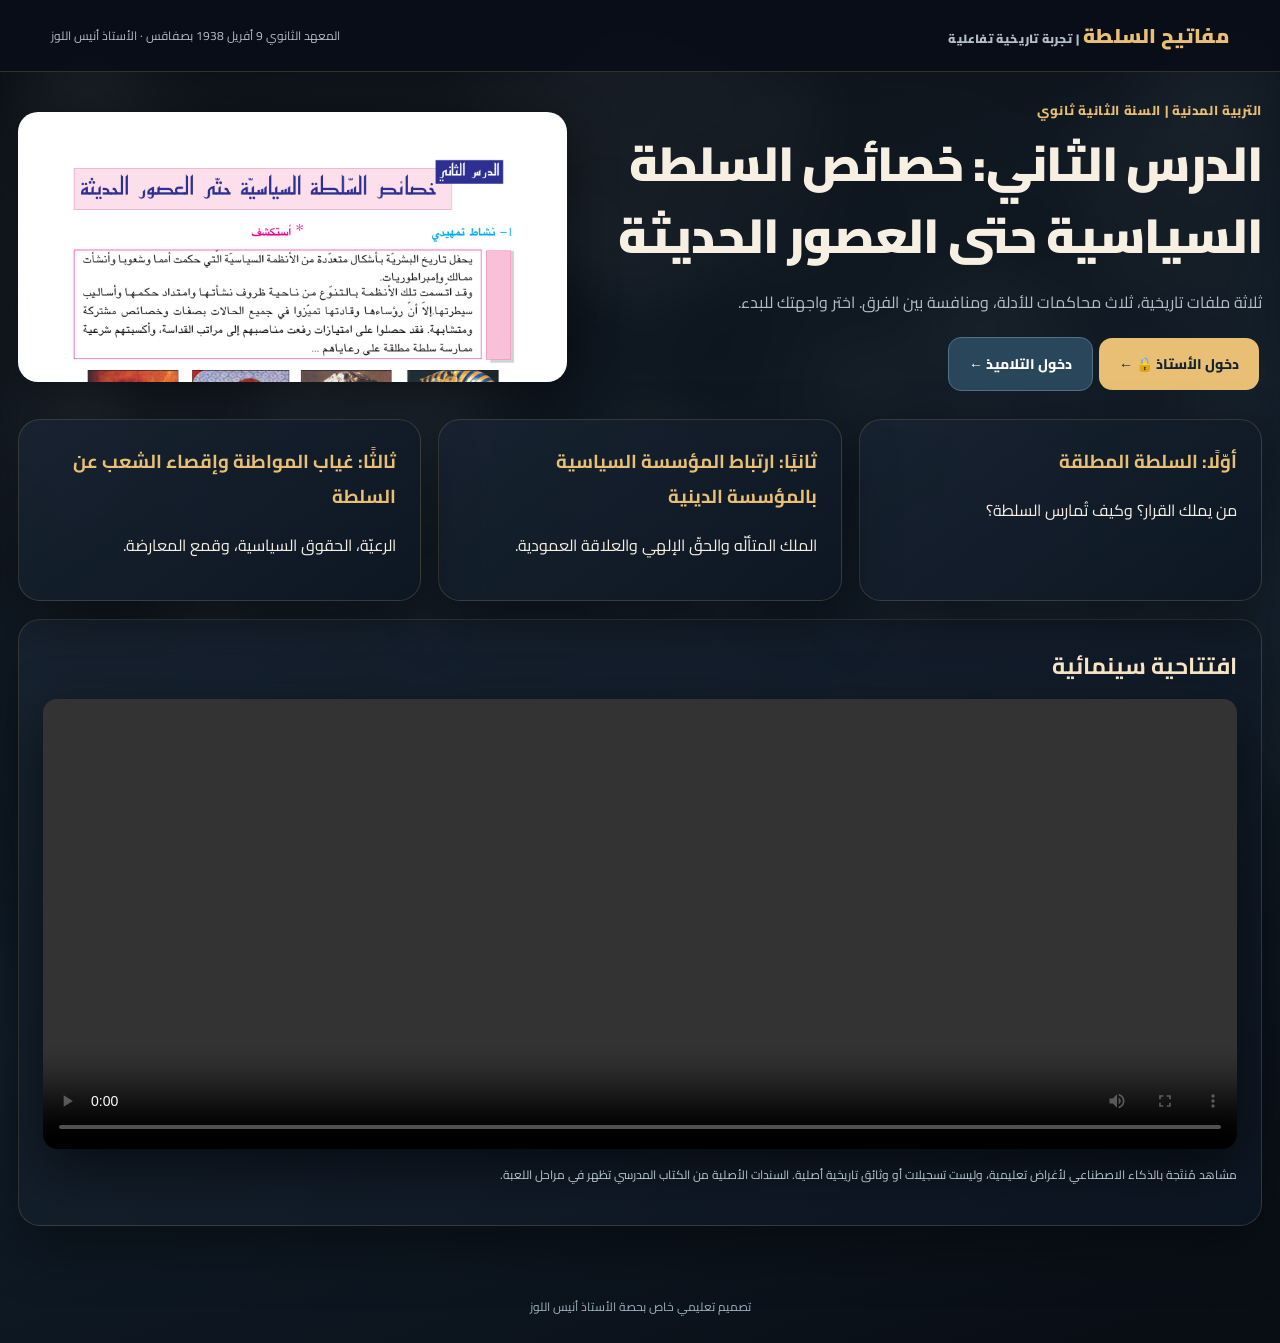
<file: index.html>
<!doctype html><html lang="ar" dir="rtl"><head><meta charset="utf-8"><meta name="viewport" content="width=device-width,initial-scale=1"><link rel="stylesheet" href="style.css"><title>الدرس الثاني: خصائص السلطة السياسية حتى العصور الحديثة</title></head><body><header><div class="brand">مفاتيح السلطة <span class="sub">| تجربة تاريخية تفاعلية</span></div><div class="sub">المعهد الثانوي 9 أفريل 1938 بصفاقس · الأستاذ أنيس اللوز</div></header><main class="container"><div class="hero"><div><div class="eyebrow">التربية المدنية | السنة الثانية ثانوي</div><h1>الدرس الثاني: خصائص السلطة السياسية حتى العصور الحديثة</h1><p>ثلاثة ملفات تاريخية، ثلاث محاكمات للأدلة، ومنافسة بين الفرق. اختر واجهتك للبدء.</p><a class="btn" href="teacher.html">دخول الأستاذ 🔒 ←</a><a class="btn alt" href="student.html">دخول التلاميذ ←</a></div><img src="assets/textbook_15.png" alt="صفحة من الكتاب المدرسي" style="object-position:top"></div><div class="grid three"><section class="panel"><h3>أوّلًا: السلطة المطلقة</h3><p>من يملك القرار؟ وكيف تُمارس السلطة؟</p></section><section class="panel"><h3>ثانيًا: ارتباط المؤسسة السياسية بالمؤسسة الدينية</h3><p>الملك المتألّه والحقّ الإلهي والعلاقة العمودية.</p></section><section class="panel"><h3>ثالثًا: غياب المواطنة وإقصاء الشعب عن السلطة</h3><p>الرعيّة، الحقوق السياسية، وقمع المعارضة.</p></section></div><section class="panel"><h2>افتتاحية سينمائية</h2><video class="video" controls preload="metadata" src="assets/intro.mp4"></video><p class="caption">مشاهد مُنتَجة بالذكاء الاصطناعي لأغراض تعليمية، وليست تسجيلات أو وثائق تاريخية أصلية. السندات الأصلية من الكتاب المدرسي تظهر في مراحل اللعبة.</p></section></main><footer class="footer">تصميم تعليمي خاص بحصة الأستاذ أنيس اللوز</footer></body></html>
</file>
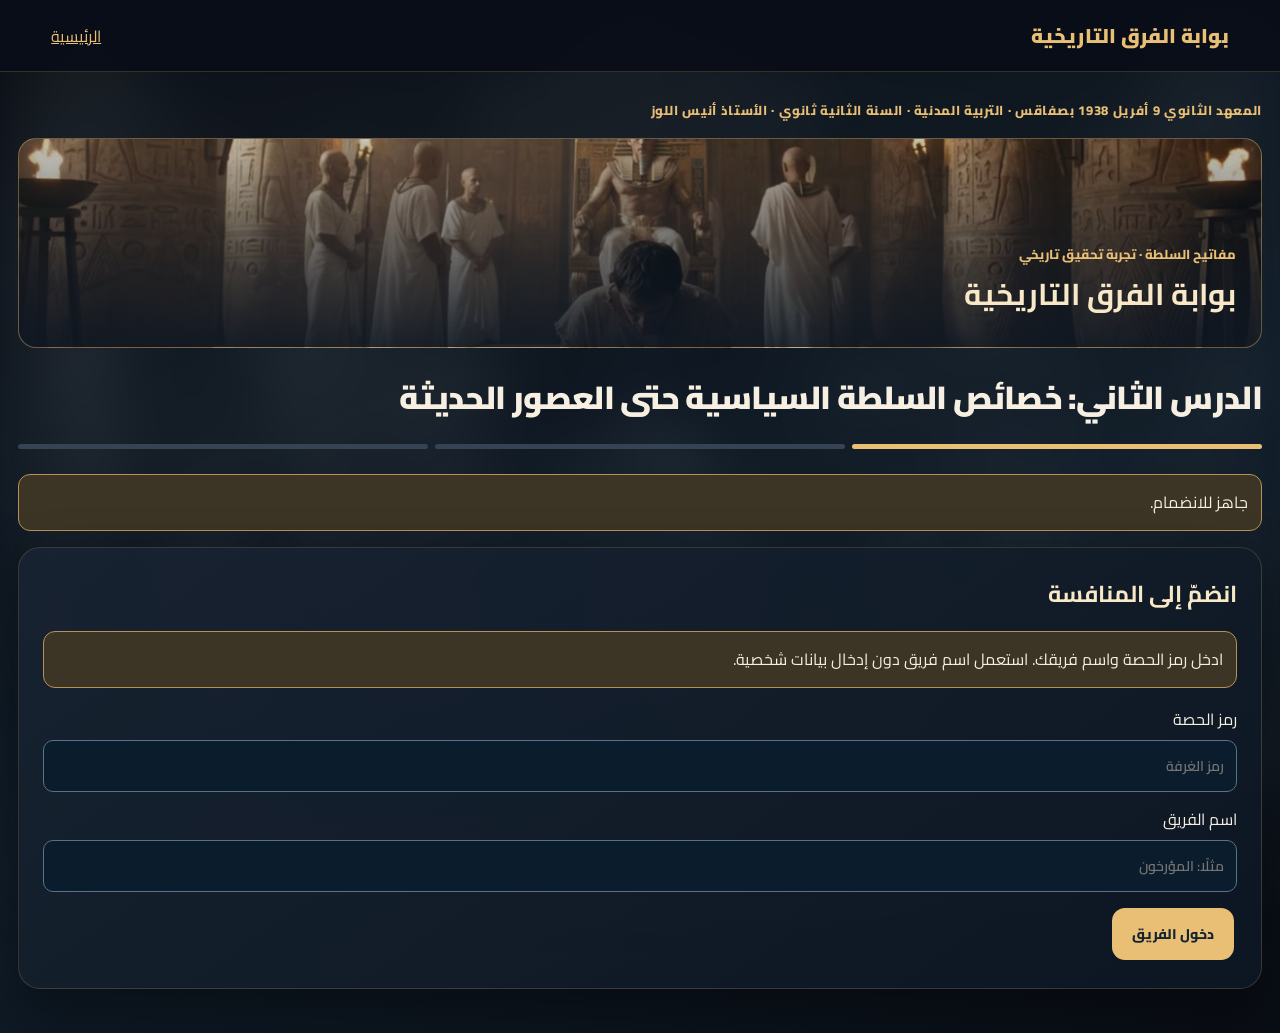
<file: student.html>
<!doctype html><html lang="ar" dir="rtl"><head><meta charset="utf-8"><meta name="viewport" content="width=device-width,initial-scale=1"><link rel="stylesheet" href="style.css"><title>واجهة الفرق | خصائص السلطة السياسية حتى العصور الحديثة</title></head><body><header><div class="brand">بوابة الفرق التاريخية</div><a href="index.html">الرئيسية</a></header><main class="container"><div class="eyebrow">المعهد الثانوي 9 أفريل 1938 بصفاقس · التربية المدنية · السنة الثانية ثانوي · الأستاذ أنيس اللوز</div><div class="role-banner"><div><div class="stage-eyebrow">مفاتيح السلطة · تجربة تحقيق تاريخي</div><h2>بوابة الفرق التاريخية</h2></div></div><h1>الدرس الثاني: خصائص السلطة السياسية حتى العصور الحديثة</h1><div class="timeline"><span class="active"></span><span></span><span></span></div><p id="status" class="notice" role="status" aria-live="polite">جاهز للانضمام.</p><section id="join" class="panel"><h2>انضمّ إلى المنافسة</h2><p class="notice">ادخل رمز الحصة واسم فريقك. استعمل اسم فريق دون إدخال بيانات شخصية.</p><label for="code">رمز الحصة</label><input id="code" maxlength="6" placeholder="رمز الغرفة"><label for="name">اسم الفريق</label><input id="name" maxlength="80" placeholder="مثلًا: المؤرخون"><button id="enter">دخول الفريق</button><p id="error" class="notice hide"></p></section><div id="play" class="hide"><div class="panel"><div class="flex between"><h2 id="stage"></h2><span id="phase" class="status"></span></div><p class="muted" id="scene"></p><div id="sceneArt" class="stage-top" style="background-image:url('assets/scene1.jpg')"></div><img id="archive" class="archive" alt="سند من الكتاب المدرسي"><p id="source" class="caption"></p><div class="flex"><button id="voice" class="alt">استمع إلى الشخصية</button><button id="showPage" class="alt">تكبير السند</button></div><p id="voiceNote" class="caption"></p></div><div id="challenge" class="panel"><h2>التحدّي التاريخي</h2><p id="question" class="big"></p><div id="options"></div><label for="reason">تبرير الفريق: استشهد بالسند</label><textarea id="reason" placeholder="نستدلّ من السند على أن..." maxlength="1200"></textarea><button id="send">إرسال الإجابة والتبرير إلى الأستاذ</button><p id="sent" class="muted"></p></div><section id="takeaway" class="panel hide"><h2>أدوّن في كراسي حصيلة نشاطي</h2><p id="summary" class="source"></p><p id="summaryWait" class="muted">انتظر إشارة الأستاذ للانتقال إلى العنصر التالي.</p></section><div class="panel"><strong id="team"></strong> <span class="score" id="score"></span></div></div></main><script type="module" src="student.js?v=classroom1"></script></body></html>
</file>
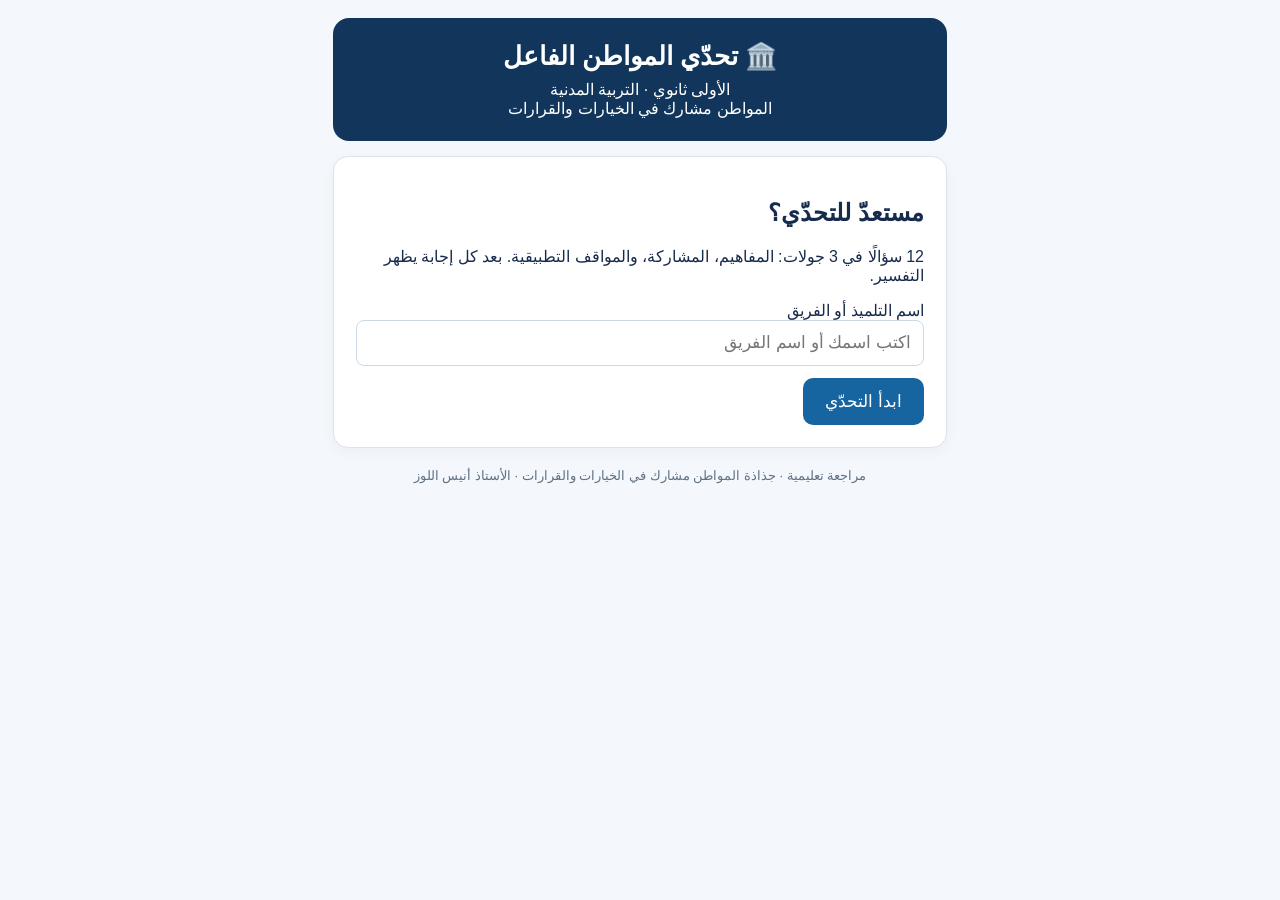
<file: tahaddi-almowaten.html>
<!doctype html><html lang="ar" dir="rtl"><head><meta charset="utf-8"><meta name="viewport" content="width=device-width,initial-scale=1"><title>تحدّي المواطن الفاعل</title><style>*{box-sizing:border-box}body{font-family:Tahoma,Arial,sans-serif;background:#f4f7fb;color:#172b4d;margin:0}.wrap{max-width:650px;margin:auto;padding:18px}header{background:#12365b;color:white;padding:23px;border-radius:16px;text-align:center}h1{margin:0 0 8px;font-size:26px}.card{background:white;padding:22px;border:1px solid #dbe3ed;border-radius:15px;margin-top:15px;box-shadow:0 4px 14px #17324d0a}.muted{color:#53677c}.choice{display:block;width:100%;text-align:right;padding:15px;border:2px solid #d9e3ee;background:white;border-radius:12px;margin:10px 0;font-size:17px;cursor:pointer}.choice:hover{border-color:#3277ba}.choice:disabled{cursor:default}.correct{border-color:#1e8753;background:#e9f8ef}.wrong{border-color:#c44949;background:#fff0f0}.btn{background:#1765a0;color:white;border:0;padding:13px 22px;border-radius:10px;font-size:17px;cursor:pointer}.btn:disabled{opacity:.45}.progress{height:9px;background:#dfe8f1;border-radius:12px;overflow:hidden;margin:16px 0}.bar{height:100%;background:#2483ba;transition:width .3s}.feedback{padding:12px;border-radius:10px;background:#f1f6fa;line-height:1.8;margin:12px 0}.hide{display:none}footer{text-align:center;color:#607085;padding:20px;font-size:13px}label{display:block;margin:12px 0}input{padding:12px;border:1px solid #cbd8e5;border-radius:8px;font-size:17px;width:100%}</style></head><body><div class="wrap"><header><h1>🏛️ تحدّي المواطن الفاعل</h1><div>الأولى ثانوي · التربية المدنية</div><div>المواطن مشارك في الخيارات والقرارات</div></header><section id="start" class="card"><h2>مستعدّ للتحدّي؟</h2><p>12 سؤالًا في 3 جولات: المفاهيم، المشاركة، والمواقف التطبيقية. بعد كل إجابة يظهر التفسير.</p><label>اسم التلميذ أو الفريق<input id="name" placeholder="اكتب اسمك أو اسم الفريق" maxlength="40"></label><button class="btn" id="begin">ابدأ التحدّي</button></section><section id="play" class="card hide"><div id="meta" class="muted"></div><div class="progress"><div id="bar" class="bar"></div></div><h2 id="question"></h2><div id="choices"></div><div id="feedback" class="feedback hide" aria-live="polite"></div><button class="btn hide" id="next">السؤال التالي ←</button></section><section id="end" class="card hide"><h2 id="result"></h2><p id="detail"></p><div id="review"></div><button class="btn" id="again">إعادة اللعب</button></section><footer>مراجعة تعليمية · جذاذة المواطن مشارك في الخيارات والقرارات · الأستاذ أنيس اللوز</footer></div><script>const qs=[["ما المقصود بالخيارات العامة؟",["توجّهات كبرى تهم المجتمع","تعليمات فردية داخل القسم","عقوبة يفرضها مسؤول"],0,"الخيارات العامة هي التوجّهات الكبرى في مجالات مثل التعليم والصحة والتنمية."],["أيّ مثال يمثّل خيارًا عامًا؟",["تغيير مكان مقعد تلميذ","إصلاح المنظومة التربوية","تحديد موعد اجتماع قسم"],1,"إصلاح التعليم خيار عام لأنه يهم المجتمع ومستقبل المدرسة."],["ما المقصود بالقرار؟",["رأي غير ملزم دائمًا","إجراء أو اختيار محدّد تتخذه جهة مختصّة","كلّ نقاش بين مواطنين"],1,"القرار اختيار عملي محدّد تتخذه جهة أو مؤسسة في حدود صلاحياتها."],["ما الفرق بين الاستشارة والقرار؟",["الاستشارة تجمع الآراء والقرار يحسم اختيارًا","هما الشيء نفسه","الاستشارة تلغي المؤسسات"],0,"الاستشارة تساعد على بلورة الخيارات، ولا تعني وحدها أن المشاركين أصدروا القرار النهائي."],["الاستشارة الوطنية حول إصلاح التعليم مثال على:",["المساهمة في رسم الخيارات العامة","قرار فردي داخل جمعية","عقوبة إدارية"],0,"إبداء الرأي في إصلاح التعليم يساهم في بلورة توجّه عام."],["كيف يساهم المواطن في رسم الخيارات العامة؟",["بإبداء الرأي وتقديم المقترحات في الاستشارات","بالامتناع عن كل حوار","باتخاذ كل القرارات بمفرده"],0,"الاستشارة والحوار والمقترحات من وسائل المشاركة في الخيارات العامة."],["ماذا يبيّن بلاغ بلدي يدعو المواطنين إلى جلسة تشاركية؟",["إمكانية الاستماع إلى آرائهم في الشأن المحلي","أن كل حاضر أصبح رئيس البلدية","أن القرارات لا تحتاج إلى نقاش"],0,"الجلسة التشاركية تتيح عرض المقترحات ومناقشة مسائل محلية، مع احترام صلاحيات الجهات المختصة."],["أنت عضو في مجلس جمعية. كيف تساهم في اتخاذ قرار؟",["أناقش المقترحات وأصوّت وفق قواعد الجمعية","أفرض رأيي بالقوة","أغادر دون الاستماع"],0,"المساهمة المسؤولة تكون بالحوار والتداول والتصويت عند الاقتضاء."],["أيّ تصرّف يعبّر عن تحمّل المسؤولية داخل مؤسسة؟",["الاستماع إلى الآراء قبل اتخاذ القرار","إقصاء المخالفين","رفض تعليل القرارات"],0,"المسؤولية تستوجب الحوار والتعليل واحترام القواعد."],["مدير مؤسسة يناقش مع الأطراف المعنية تحسين نظافة الساحة. ما المرحلة الأولى المناسبة؟",["تشخيص المشكلة والاستماع إلى المقترحات","معاقبة الجميع فورًا","إلغاء كل الأنشطة"],0,"تشخيص المشكلة وجمع المقترحات يساعدان على اتخاذ قرار مناسب."],["ما فائدة مساهمة المواطن في الخيارات والقرارات؟",["ترسيخ المسؤولية وتحسين ملاءمة القرارات للحاجات","منع الاختلاف في الآراء","إلغاء المؤسسات"],0,"المشاركة تعزز الشعور بالمسؤولية وتجعل الخيارات أقرب إلى حاجات الناس."],["اقترح التلاميذ مكتبة صغيرة، وناقش مجلس المؤسسة الإمكانات ثم أقرّ تنفيذها. أين يظهر القرار؟",["في اقتراح الفكرة فقط","في إقرار تنفيذ المشروع من الجهة المختصة","في عرض المشكلة فقط"],1,"المقترح يفتح النقاش، أما القرار فيتمثل في اعتماد المشروع من الجهة المختصة."]];let i=0,score=0,answers=[],who="";const $=id=>document.getElementById(id);function show(id){["start","play","end"].forEach(x=>$(x).classList.toggle("hide",x!==id))}function render(){const q=qs[i];$("meta").textContent="الجولة "+(Math.floor(i/4)+1)+" من 3 · السؤال "+(i+1)+" من 12 · النقاط "+score;$("bar").style.width=((i+1)/qs.length*100)+"%";$("question").textContent=q[0];$("choices").innerHTML="";$("feedback").classList.add("hide");$("next").classList.add("hide");q[1].forEach((a,j)=>{let b=document.createElement("button");b.className="choice";b.textContent=a;b.onclick=()=>answer(j);$("choices").appendChild(b)})}function answer(j){let q=qs[i],ok=j===q[2];if(ok)score+=10;answers.push({q:q[0],ok,explain:q[3]});Array.from($("choices").children).forEach((b,k)=>{b.disabled=true;if(k===q[2])b.classList.add("correct");else if(k===j)b.classList.add("wrong")});$("feedback").textContent=(ok?"✓ إجابة صحيحة! ":"✕ إجابة غير صحيحة. ")+q[3];$("feedback").classList.remove("hide");$("next").textContent=i===qs.length-1?"عرض النتيجة":"السؤال التالي ←";$("next").classList.remove("hide")}function finish(){show("end");$("result").textContent="أحسنت يا "+who+"! نتيجتك "+score+" / 120";$("detail").textContent=score>=100?"ممتاز! فهمت الفرق بين الخيارات والقرارات.":score>=70?"جيد! راجع التفسيرات لتحسّن نتيجتك.":"واصل المراجعة، ثم أعد التحدّي.";let wrong=answers.filter(a=>!a.ok);$("review").innerHTML="";if(wrong.length){let h=document.createElement("h3");h.textContent="راجع هذه الأفكار:";$("review").appendChild(h);wrong.forEach(a=>{let p=document.createElement("p");p.textContent="• "+a.q+" — "+a.explain;$("review").appendChild(p)})}}$("begin").onclick=()=>{who=$("name").value.trim()||"المواطن الفاعل";i=0;score=0;answers=[];show("play");render()};$("next").onclick=()=>{i++;if(i===qs.length)finish();else render()};$("again").onclick=()=>{show("start")};</script></body></html>
</file>
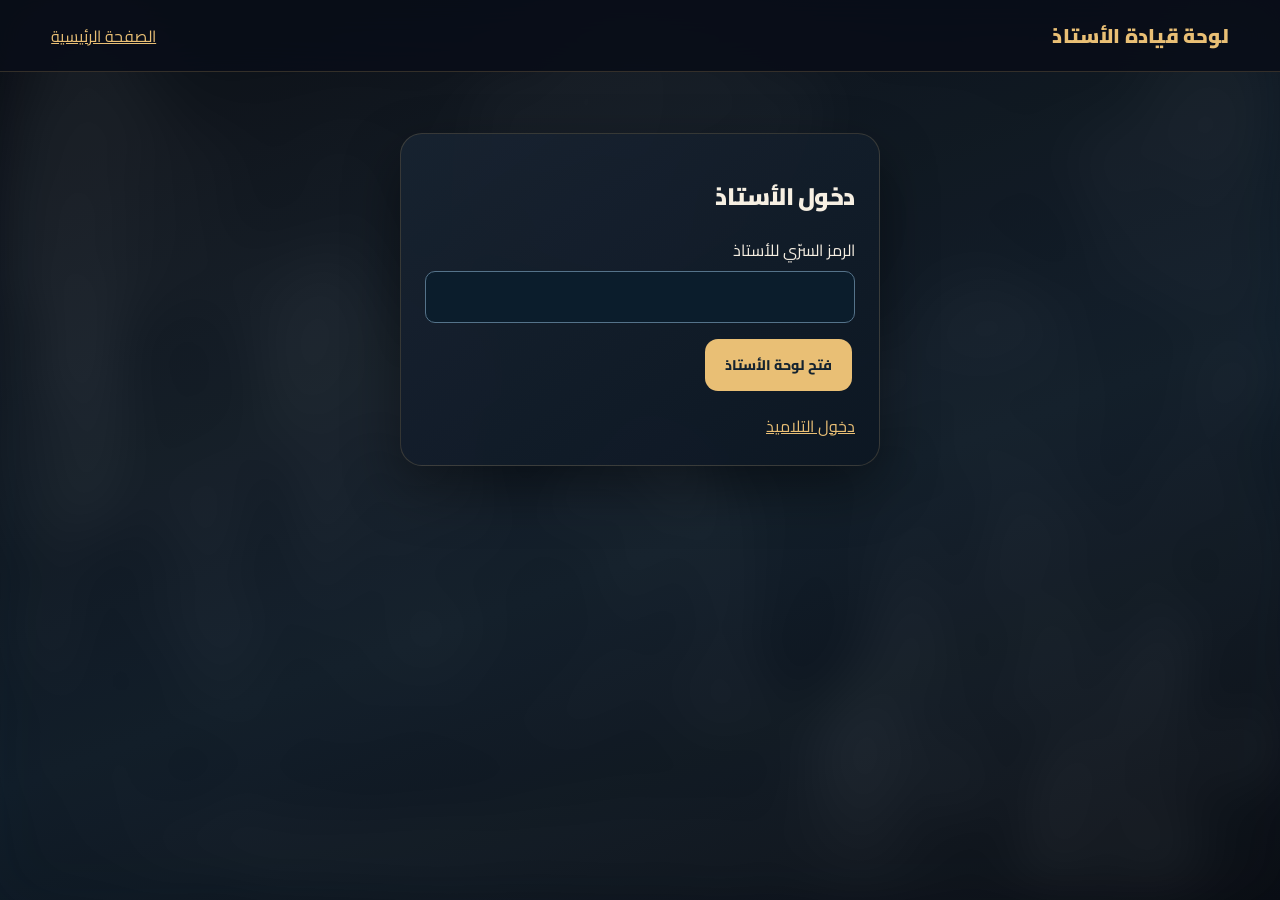
<file: teacher.html>
<!doctype html><html lang="ar" dir="rtl"><head><meta charset="utf-8"><meta name="viewport" content="width=device-width,initial-scale=1"><link rel="stylesheet" href="style.css"><title>لوحة الأستاذ | خصائص السلطة السياسية حتى العصور الحديثة</title></head><body><header><div class="brand">لوحة قيادة الأستاذ</div><a href="index.html">الصفحة الرئيسية</a></header><section id="teacherGate" class="container"><form id="teacherLogin" class="panel" style="max-width:480px;margin:35px auto"><h1>دخول الأستاذ</h1><label for="teacherPin">الرمز السرّي للأستاذ</label><input id="teacherPin" type="password" inputmode="numeric" autocomplete="off" required minlength="4" maxlength="4"><button type="submit">فتح لوحة الأستاذ</button><p id="gateError" role="alert"></p><a href="student.html">دخول التلاميذ</a></form></section><main class="container" hidden style="display:none"><div class="eyebrow">المعهد الثانوي 9 أفريل 1938 بصفاقس · التربية المدنية · السنة الثانية ثانوي · الأستاذ أنيس اللوز</div><div class="role-banner teacher-banner"><div><div class="stage-eyebrow">مفاتيح السلطة · تجربة تحقيق تاريخي</div><h2>لوحة قيادة الأستاذ</h2></div></div><h1>الدرس الثاني: خصائص السلطة السياسية حتى العصور الحديثة</h1><div class="timeline"><span class="active"></span><span></span><span></span></div><p id="status" class="notice" role="status" aria-live="polite">جاهز لبدء الحصة.</p><p><a href="teacher.html?local=1">وضع عرض احتياطي على جهاز الأستاذ</a> · <a href="teacher.html">الوضع المتصل</a></p><div id="setup" class="panel"><h2>إنشاء حصة جديدة</h2><p>افتح غرفة للفرق، ثم اعرض رمز الدخول على الشاشة.</p><button id="create">إنشاء غرفة الحصة</button><button id="resume" class="alt hide">استئناف الحصة السابقة</button><p id="error" class="notice hide"></p></div><div id="dashboard" class="hide"><div class="panel"><div class="flex between"><div><span class="status">رمز الغرفة</span> <strong class="score" id="code"></strong><div class="small muted">رابط التلاميذ: <a id="joinlink" target="_blank" rel="noopener" style="overflow-wrap:anywhere"></a></div></div><div id="qr"></div></div><p id="mode" class="notice"></p></div><div class="grid"><section class="panel"><h2 id="stage"></h2><div class="flex"><span id="phase" class="status"></span><button id="open">ابدأ التحدّي</button><button id="close" class="alt">أوقف استقبال الإجابات</button><button id="summary" class="alt">اعرض حصيلة نشاطي</button><button id="next">العنصر التالي</button></div><div id="sceneArt" class="stage-top" style="background-image:url('assets/scene1.jpg')"></div><img id="archive" class="archive" alt="صفحة من الكتاب المدرسي"><p id="source" class="caption"></p><p id="question" class="big"></p><div id="expected" class="source"></div><button id="voice" class="alt">استمع إلى الشخصية التاريخية</button><p id="voiceNote" class="caption"></p></section><section class="panel"><h2>الفرق والترتيب المباشر</h2><div id="teams"></div><h2>أعمال الفرق والتعليلات</h2><div id="answers"></div></section></div><section class="panel"><h2>حصيلة نشاطي</h2><p id="takeaway" class="source"></p><button id="export" class="alt">تصدير أعمال الفرق (CSV)</button></section></div></main><script type="module">
const gate=document.getElementById('teacherGate'),main=document.querySelector('main'),form=document.getElementById('teacherLogin'),error=document.getElementById('gateError');
const accessKey='civic_teacher_access_v2';
async function unlock(){await import('./teacher.js?v=classroom1');gate.remove();main.hidden=false;main.style.display='';const lock=document.createElement('button');lock.className='alt';lock.textContent='قفل لوحة الأستاذ';lock.onclick=()=>{sessionStorage.removeItem(accessKey);location.reload()};document.querySelector('header').appendChild(lock)}
if(Number(sessionStorage.getItem(accessKey))>Date.now())unlock().catch(()=>{error.textContent='تعذّر تحميل اللوحة. أعد تحميل الصفحة.'});
form.onsubmit=async e=>{e.preventDefault();const value=document.getElementById('teacherPin').value;const digest=await crypto.subtle.digest('SHA-256',new TextEncoder().encode(value));const hash=Array.from(new Uint8Array(digest),x=>x.toString(16).padStart(2,'0')).join('');if(hash!=='11d1ff4edd53407199c92b00cbc3abe8c9c5d5bed4414ad07b55c896b0e7a713'){error.textContent='الرمز غير صحيح.';return}sessionStorage.setItem(accessKey,String(Date.now()+8*60*60*1000));try{await unlock()}catch{sessionStorage.removeItem(accessKey);error.textContent='تعذّر تحميل اللوحة. أعد تحميل الصفحة.'}};
</script></body></html>
</file>
<file: style.css>
@import url('https://fonts.googleapis.com/css2?family=Cairo:wght@400;600;700;800;900&display=swap');
:root{--bg:#07131e;--panel:#102637;--panel2:#173449;--gold:#e9c27b;--white:#f5f4ee;--muted:#a8bbca;--line:#365269;--green:#70dfb5}*{box-sizing:border-box}body{margin:0;background:radial-gradient(ellipse at 70% 0%,#23445b 0%,#07131e 62%);color:var(--white);font-family:Cairo,Tahoma,Arial,sans-serif;min-height:100vh}header{border-bottom:1px solid #ffffff24;background:#07131ed9;padding:12px 4%;display:flex;align-items:center;justify-content:space-between;gap:20px;flex-wrap:wrap}.brand{font-weight:900;color:var(--gold)}.sub{font-size:12px;color:var(--muted)}.container{max-width:1200px;margin:auto;padding:26px 18px}.hero{display:grid;grid-template-columns:1.1fr .9fr;gap:25px;align-items:center;margin-bottom:24px}.hero h1{font-size:clamp(28px,4vw,48px);line-height:1.5;margin:5px 0}.hero p{color:var(--muted)}.hero img{width:100%;height:270px;object-fit:cover;border-radius:20px;box-shadow:0 12px 50px #0007}.eyebrow{color:var(--gold);letter-spacing:.04em;font-weight:800}.panel{background:#102637eb;border:1px solid var(--line);border-radius:18px;padding:20px;margin-bottom:18px;box-shadow:0 8px 26px #0003}.grid{display:grid;grid-template-columns:repeat(2,minmax(0,1fr));gap:17px}.three{grid-template-columns:repeat(3,minmax(0,1fr))}h2{margin:0 0 12px;font-size:23px}h3{margin:0 0 10px;color:var(--gold)}button,.btn{border:0;border-radius:11px;padding:11px 18px;background:var(--gold);color:#142330;font:800 14px Cairo,Tahoma;cursor:pointer;display:inline-block;text-decoration:none;margin:4px 3px}button.alt,.btn.alt{background:#29465a;color:#fff;border:1px solid #537085}button.danger{background:#8d3944;color:#fff}button:disabled{opacity:.35;cursor:not-allowed}input,textarea,select{width:100%;padding:12px;border-radius:10px;border:1px solid #55738a;background:#0b1d2c;color:white;font:600 14px Cairo,Tahoma;margin:6px 0 12px}textarea{min-height:100px;resize:vertical}.status{display:inline-block;padding:5px 12px;border-radius:40px;background:#234356;color:var(--gold);font-size:12px}.source{background:#091c2c;border-right:4px solid var(--gold);padding:16px;border-radius:9px;line-height:2}.muted{color:var(--muted)}.small{font-size:12px}.option{display:block;text-align:right;width:100%;margin:7px 0;background:#18374b;color:white;border:1px solid #557087}.option.selected{border-color:var(--gold);background:#41523f}.media{width:100%;max-height:350px;object-fit:cover;border-radius:13px}.archive{width:100%;max-height:450px;object-fit:contain;background:#f4ede0;border-radius:12px}.team{padding:13px;background:#1b394b;border:1px solid #48637a;border-radius:12px;margin:8px 0}.flex{display:flex;gap:10px;align-items:center;flex-wrap:wrap}.between{justify-content:space-between}.hide{display:none!important}.score{color:var(--gold);font-weight:900;font-size:24px}.badge{background:#26483e;color:#9af1c4;padding:3px 9px;border-radius:8px}.video{width:100%;max-height:450px;border-radius:14px}.footer{text-align:center;color:#9db1c0;padding:25px;font-size:12px}.caption{font-size:12px;color:#b8c7d3;margin:6px 0 15px}.notice{background:#3c3425;border:1px solid #b79254;border-radius:12px;padding:13px}.step{display:inline-block;border-radius:9px;padding:5px 10px;background:#2d4557;color:var(--gold);margin:4px}.big{font-size:20px;font-weight:800}.answer{white-space:pre-wrap;background:#0b2030;padding:12px;border-radius:10px}.portrait{max-height:210px;width:100%;object-fit:cover;border-radius:10px}a{color:var(--gold)}@media(max-width:750px){.hero,.grid,.three{grid-template-columns:1fr}.hero img{height:210px}header{padding:12px}.container{padding:12px}.hero h1{font-size:29px}}

/* Cinematic edition */
:root{--bg:#090d14;--panel:#141b25;--panel2:#1c2633;--gold:#e9bf75;--white:#f6efe2;--muted:#b3bdc9;--line:#364151}
body{background:linear-gradient(160deg,#090d14,#101e2b 58%,#090d14);font-family:'Cairo',Tahoma,Arial,sans-serif}
body:before{content:'';position:fixed;inset:0;pointer-events:none;opacity:.12;background-image:url('assets/scene1.jpg');background-size:cover;background-position:center;filter:grayscale(1) blur(28px);z-index:-1}
header{position:sticky;top:0;z-index:10;backdrop-filter:blur(20px);background:#090e18eb;border-bottom:1px solid #e9bf7530;min-height:72px}
.brand{font-size:20px;letter-spacing:.01em}h1{font-weight:900;line-height:1.55;letter-spacing:-.02em}h2{color:#f9e8c7}.container{max-width:1320px}.panel{background:linear-gradient(145deg,#182331f2,#0d1723f5);border:1px solid #c8a77135;box-shadow:0 22px 55px #0006;border-radius:22px;padding:24px}.eyebrow{font-size:13px;letter-spacing:.05em}button,.btn{transition:transform .2s,box-shadow .2s,background .2s;border-radius:13px;padding:13px 20px}button:hover:not(:disabled),.btn:hover{transform:translateY(-2px);box-shadow:0 9px 30px #e9bf7530}button:focus-visible,a:focus-visible{outline:3px solid #f8dfac;outline-offset:3px}.status{border:1px solid #d4b16e55;background:#d4b16e1b}.team{background:#121f2d;border-color:#465568}.source{white-space:pre-line;background:#0b1521;border-right-color:#e9bf75}.archive{max-height:540px;border:7px solid #d9c6a8;box-shadow:0 12px 35px #0007}.option{font-size:16px;padding:16px}.option.selected{background:#645235;border-color:#e9bf75}.score{font-variant-numeric:tabular-nums}.video{box-shadow:0 20px 55px #0008}.big{font-size:22px;line-height:1.8}.caption{line-height:1.8}.notice{line-height:1.8}
.cinema-hero{position:relative;min-height:620px;display:flex;align-items:end;overflow:hidden;border-radius:26px;background:#101822;margin:12px 0 28px;isolation:isolate;border:1px solid #e6bb6b65;box-shadow:0 30px 70px #0008}
.cinema-hero video,.cinema-hero .backdrop{position:absolute;inset:0;width:100%;height:100%;object-fit:cover;z-index:-2}.cinema-hero:after{content:'';position:absolute;inset:0;z-index:-1;background:linear-gradient(90deg,#07101beb 0%,#07101b88 62%,#07101b22),linear-gradient(0deg,#07101b 0%,transparent 65%)}
.cinema-copy{padding:clamp(24px,5vw,65px);max-width:870px}.cinema-copy h1{font-size:clamp(34px,5vw,65px);line-height:1.45;margin:14px 0 16px;text-shadow:0 4px 28px #000}.cinema-copy p{font-size:18px;line-height:2;color:#e4e7e9}.kicker{display:inline-block;color:#f7d89c;border:1px solid #e8bd7c80;border-radius:50px;padding:7px 18px;background:#121a25b8;font-weight:800}.hero-actions{display:flex;flex-wrap:wrap;gap:12px;margin-top:23px}.hero-actions .btn{font-size:17px;padding:15px 25px}.scene-card{overflow:hidden;border:1px solid #bd9b684f;background:#141d29;border-radius:20px}.scene-card img{display:block;width:100%;height:235px;object-fit:cover;filter:saturate(.82)}.scene-card .copy{padding:22px}.scene-card h3{font-size:19px;line-height:1.8}.scene-card p{color:#b9c2cc;line-height:1.9}.scene-no{color:#e9bf75;font-size:12px;letter-spacing:.08em;font-weight:900}.feature-row{display:grid;grid-template-columns:repeat(3,1fr);gap:18px;margin:28px 0}.feature{border-top:2px solid #d4b16e;padding:18px;background:#111c2b;border-radius:12px;line-height:1.9}.cinema-strip{display:grid;grid-template-columns:1fr 1fr;gap:24px;align-items:center}.cinema-strip .video{max-height:340px}.role-banner{height:210px;border-radius:18px;background:linear-gradient(0deg,#0d1724e6,#0d17243a),url('assets/scene2.jpg') center/cover;display:flex;align-items:end;padding:25px;margin:16px 0 25px;border:1px solid #e9bf7566}.role-banner h2{font-size:30px;margin:0}.teacher-banner{background-image:linear-gradient(0deg,#0d1724ed,#0d17244a),url('assets/scene1.jpg')}.stage-top{height:180px;background:center/cover;border-radius:15px;margin:12px 0;position:relative;overflow:hidden}.stage-top:after{content:'مشهد تمثيلي تعليمي • الوثيقة الأصلية أدناه';position:absolute;bottom:0;right:0;left:0;background:linear-gradient(0deg,#000e,transparent);padding:22px;color:#fff;font-size:12px}.timeline{display:flex;gap:7px;margin:15px 0 25px}.timeline span{flex:1;height:5px;background:#354355;border-radius:5px}.timeline span.active{background:#e9bf75}.stage-eyebrow{color:#e9bf75;font-size:13px;font-weight:800}
@media(max-width:750px){.cinema-hero{min-height:570px}.cinema-copy{padding:23px}.cinema-copy h1{font-size:34px}.cinema-copy p{font-size:15px}.feature-row,.cinema-strip{grid-template-columns:1fr}.scene-card img{height:190px}.role-banner{height:160px}.panel{padding:17px}.container{padding:12px}.cinema-hero:after{background:linear-gradient(0deg,#07101b 0%,#07101b99 65%,#07101b22)}}
</file>
